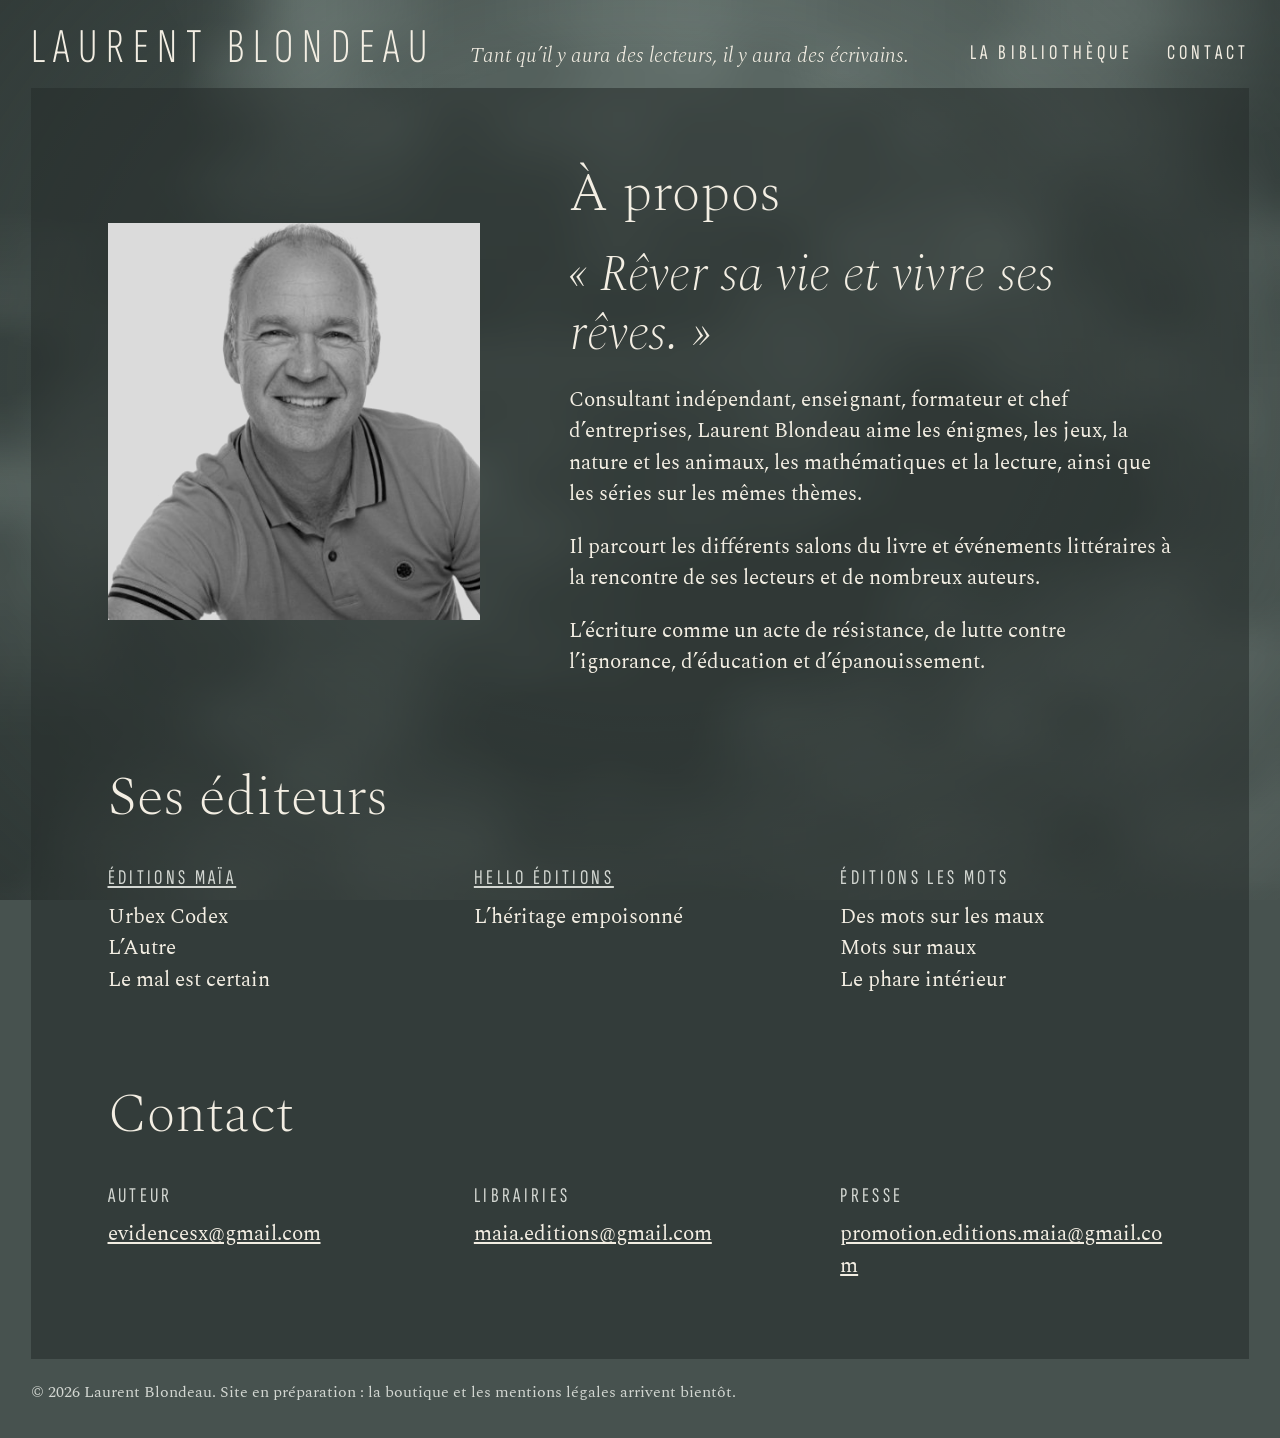
<file: site/a-propos.html>
<!DOCTYPE html>
<html lang="fr">
<head>
<meta charset="utf-8">
<meta name="viewport" content="width=device-width, initial-scale=1">
<title>À propos de Laurent Blondeau</title>
<meta name="description" content="Laurent Blondeau, écrivain : son parcours, ses éditeurs et comment le contacter.">
<!-- Préproduction : à retirer à l'ouverture, avec l'en-tête X-Robots-Tag de netlify.toml. -->
<meta name="robots" content="noindex">
<link rel="icon" href="data:image/svg+xml,%3Csvg xmlns='http://www.w3.org/2000/svg' viewBox='0 0 32 32'%3E%3Crect width='32' height='32' fill='%2339423F'/%3E%3Ccircle cx='16' cy='16' r='6' fill='%23D9A441'/%3E%3C/svg%3E">
<link rel="stylesheet" href="css/style.css">
</head>
<body>
<canvas id="brume" aria-hidden="true"></canvas>

<header class="entete">
  <div class="entete__titre">
    <p class="entete__nom"><a href="index.html">Laurent Blondeau</a></p>
    <p class="entete__phrase">Tant qu’il y aura des lecteurs, il y aura des écrivains.</p>
  </div>
  <nav class="menu" aria-label="Menu principal">
    <a href="index.html">La bibliothèque</a>
    <a href="#contact">Contact</a>
  </nav>
</header>

<main class="apropos">

  <section class="auteur">
    <img src="img/portrait.jpg" width="417" height="444" alt="Portrait de Laurent Blondeau">
    <div class="auteur__texte">
      <h1>À propos</h1>
      <p class="auteur__citation">«&nbsp;Rêver sa vie et vivre ses rêves.&nbsp;»</p>
      <p>Consultant indépendant, enseignant, formateur et chef d’entreprises, Laurent Blondeau aime les énigmes, les jeux, la nature et les animaux, les mathématiques et la lecture, ainsi que les séries sur les mêmes thèmes.</p>
      <p>Il parcourt les différents salons du livre et événements littéraires à la rencontre de ses lecteurs et de nombreux auteurs.</p>
      <p>L’écriture comme un acte de résistance, de lutte contre l’ignorance, d’éducation et d’épanouissement.</p>
    </div>
  </section>

  <section class="editeurs">
    <h2>Ses éditeurs</h2>
    <div class="editeurs__liste">
      <div>
        <h3><a href="https://www.editions-maia.com">Éditions Maïa</a></h3>
        <p>Urbex Codex<br>L’Autre<br>Le mal est certain</p>
      </div>
      <div>
        <h3><a href="https://helloeditions.fr">Hello Éditions</a></h3>
        <p>L’héritage empoisonné</p>
      </div>
      <div>
        <h3>Éditions les mots</h3>
        <p>Des mots sur les maux<br>Mots sur maux<br>Le phare intérieur</p>
      </div>
    </div>
  </section>

  <section class="contact" id="contact">
    <h2>Contact</h2>
    <div class="editeurs__liste">
      <div><h3>Auteur</h3><p><a href="mailto:evidencesx@gmail.com">evidencesx@gmail.com</a></p></div>
      <div><h3>Librairies</h3><p><a href="mailto:maia.editions@gmail.com">maia.editions@gmail.com</a></p></div>
      <div><h3>Presse</h3><p><a href="mailto:promotion.editions.maia@gmail.com">promotion.editions.maia@gmail.com</a></p></div>
    </div>
  </section>

</main>

<footer class="pied">
  <p class="pied__note">© 2026 Laurent Blondeau. Site en préparation&nbsp;: la boutique et les mentions légales arrivent bientôt.</p>
</footer>

<script src="js/brume.js"></script>
</body>
</html>
</file>
<file: site/css/style.css>
/* Laurent Blondeau.
   Idée : une bibliothèque dans la brume, un casier par thème. Au survol, le livre sort de son rayon.
   Au clic, il vient à soi et s'ouvre.
   Colonnes en 61,8 / 38,2 ; tailles et espacements pris dans la suite 8, 13, 21, 34, 55, 89, 144
   (le nombre d'or d'Urbex Codex). */

@font-face { font-family: "Sofia Sans Extra Condensed"; src: url("../polices/sofia-sans-extra-condensed-latin-wght-normal.woff2") format("woff2"); font-weight: 1 1000; font-display: swap; }
@font-face { font-family: "Spectral"; src: url("../polices/spectral-latin-200-normal.woff2") format("woff2"); font-weight: 200; font-display: swap; }
@font-face { font-family: "Spectral"; src: url("../polices/spectral-latin-200-italic.woff2") format("woff2"); font-weight: 200; font-style: italic; font-display: swap; }
@font-face { font-family: "Spectral"; src: url("../polices/spectral-latin-300-normal.woff2") format("woff2"); font-weight: 300; font-display: swap; }
@font-face { font-family: "Spectral"; src: url("../polices/spectral-latin-300-italic.woff2") format("woff2"); font-weight: 300; font-style: italic; font-display: swap; }
@font-face { font-family: "Spectral"; src: url("../polices/spectral-latin-400-normal.woff2") format("woff2"); font-weight: 400; font-display: swap; }
@font-face { font-family: "Spectral"; src: url("../polices/spectral-latin-400-italic.woff2") format("woff2"); font-weight: 400; font-style: italic; font-display: swap; }

:root {
  --brume: #47524F;
  --ombre: #2B3331;
  --papier: #F3EEE3;
  --encre: #22292A;
  --encre-douce: #57605E;
  --cendre: #D3D7D2;
  --bois: #3D372F;
  --bois-clair: #5C5345;
  --light: #D9A441;
  --light-rgb: 217, 164, 65;
  --titre: "Spectral", Georgia, "Times New Roman", serif;
  --etiquette: "Sofia Sans Extra Condensed", "Arial Narrow", "Helvetica Neue", sans-serif;
  --marge: clamp(13px, 2.4vw, 34px);
  --hl: clamp(170px, calc((100vh - 130px) / 2 - 68px), 360px); /* hauteur d'un livre : deux rangées tiennent dans l'écran */
  --douce: cubic-bezier(.22, .9, .24, 1);
}

*, *::before, *::after { box-sizing: border-box; }
html { scroll-behavior: smooth; -webkit-text-size-adjust: 100%; }
body { margin: 0; background: var(--brume); color: var(--papier); font-family: var(--titre); font-size: 21px; line-height: 1.5; overflow-x: hidden; }
img { display: block; max-width: 100%; height: auto; }
a { color: inherit; }
h1, h2, h3, p { margin: 0; }
:focus-visible { outline: 2px solid var(--papier); outline-offset: 4px; }

#brume { position: fixed; inset: 0; width: 100%; height: 100%; z-index: -2; display: block; }
body::before { /* vignette légère : les bords s'assombrissent, le centre respire */
  content: ""; position: fixed; inset: 0; z-index: -1; pointer-events: none;
  background: radial-gradient(ellipse at 50% 42%, rgba(26, 32, 31, 0) 44%, rgba(26, 32, 31, .42) 100%);
}

/* ---------- En-tête ---------- */
.entete { display: flex; flex-wrap: wrap; justify-content: space-between; align-items: flex-end; gap: 8px 34px; padding: 21px var(--marge) 13px; }
.entete__titre { display: flex; flex-wrap: wrap; align-items: baseline; gap: 0 34px; min-width: 0; }
.entete h1, .entete__nom { font-family: var(--etiquette); font-weight: 300; font-size: clamp(34px, 3.8vw, 55px); line-height: 1.1; letter-spacing: .18em; text-transform: uppercase; }
.entete__nom a { text-decoration: none; }
.entete__phrase { font-style: italic; font-weight: 300; font-size: 21px; line-height: 1.3; }
.menu { display: flex; flex-wrap: wrap; gap: 0 34px; font-family: var(--etiquette); font-size: 21px; letter-spacing: .2em; text-transform: uppercase; }
.menu a { display: inline-flex; align-items: center; min-height: 44px; text-decoration: none; }
.menu a:hover, .pied a:hover, .apropos a:hover { color: var(--light); }

/* ---------- La bibliothèque ---------- */
.bibliotheque { position: relative; display: grid; grid-template-columns: 1.618fr 1fr; gap: 0; margin: 0 var(--marge); border: 8px solid var(--bois); border-top-color: var(--bois-clair); box-shadow: 0 34px 55px rgba(13, 18, 17, .45); }
.faisceau { /* le faisceau qui suit la souris : devant les dos des livres, derrière les couvertures */
  position: absolute; inset: 0; z-index: 2; pointer-events: none;
  background: radial-gradient(circle 377px at var(--bx, 50%) var(--by, 30%), rgba(var(--light-rgb), .2), rgba(var(--light-rgb), 0) 100%);
}
.casier { position: relative; display: flex; flex-direction: column; min-width: 0; background: rgba(24, 29, 27, .34); }
.casier:nth-of-type(odd) { border-right: 8px solid var(--bois); }
.casier__fond { /* les dos de livres décoratifs, posés par brume.js */
  position: absolute; z-index: 1; left: 0; right: 0; top: 0; bottom: 34px; overflow: hidden; display: flex; align-items: flex-end; padding: 0 3px;
  box-shadow: inset 0 21px 21px -13px rgba(13, 18, 17, .6);
}
.dos {
  flex: 0 0 auto; width: var(--l); height: var(--h); margin-right: 1px; position: relative; transform: rotate(var(--t)); transform-origin: bottom center;
  background: linear-gradient(90deg, rgba(0, 0, 0, .34), rgba(0, 0, 0, 0) 28%, rgba(255, 255, 255, .1) 52%, rgba(0, 0, 0, .3)), var(--c);
}
.dos::before, .dos::after { content: ""; position: absolute; left: 0; right: 0; height: var(--f); background: rgba(217, 190, 130, .42); }
.dos::before { top: 13%; }
.dos::after { top: 17%; }

.casier__livres { position: relative; z-index: 3; display: flex; justify-content: center; align-items: flex-end; gap: clamp(8px, 2.6vw, 34px); flex-grow: 1; padding: 34px 8px 0; }
.casier__planche {
  position: relative; z-index: 2; min-height: 34px; padding: 3px 13px; display: flex; align-items: center; justify-content: center;
  background: linear-gradient(180deg, var(--bois-clair), var(--bois) 26%); box-shadow: 0 8px 13px rgba(13, 18, 17, .4);
  font-family: var(--etiquette); font-weight: 400; font-size: 21px; line-height: 1.2; letter-spacing: .24em; text-transform: uppercase; color: var(--papier); text-align: center;
}

.fiche { position: relative; z-index: 3; flex: 0 0 auto; }
.fiche__texte { padding-top: 13px; max-width: 34em; }
/* Le texte reste lisible sans JavaScript et par les moteurs de recherche ; avec JavaScript, il s'affiche dans le livre ouvert. */
.js .fiche__texte { display: none; }

.book {
  display: block; position: relative; text-decoration: none; color: var(--papier);
  transform: perspective(900px) translateY(0) translateZ(0) rotateX(0deg) rotate(var(--rr)); transform-origin: bottom center;
  transition: transform .5s var(--douce);
}
.book__obj { display: block; position: relative; animation: ranger .8s var(--douce) both; animation-delay: calc(var(--i) * 60ms); transition: filter .35s ease; }
.book__obj img {
  height: var(--hl); width: auto; max-width: none;
  /* la tranche du livre, puis son ombre sur le rayon */
  box-shadow: 1px 0 0 #E6DFCE, 2px 0 0 #D5CDBA, 3px 0 0 #C4BCA9, 4px 0 0 #6F6C61, 8px 3px 13px rgba(13, 18, 17, .55);
  transition: box-shadow .5s var(--douce);
}
.book__obj::after { /* le pli du dos */
  content: ""; position: absolute; inset: 0 auto 0 0; width: 7%; pointer-events: none;
  background: linear-gradient(90deg, rgba(255, 255, 255, .1), rgba(0, 0, 0, .22) 62%, rgba(0, 0, 0, 0));
}
.book__titre {
  position: absolute; z-index: 4; left: 50%; top: calc(100% + 3px); transform: translate(-50%, -8px); white-space: nowrap;
  padding: 3px 13px; background: var(--ombre); font-family: var(--etiquette); font-size: 21px; line-height: 1.3; letter-spacing: .1em;
  opacity: 0; transition: opacity .25s ease, transform .35s var(--douce); pointer-events: none;
}
@keyframes ranger { from { opacity: 0; transform: translateY(13px) scale(.95); } to { opacity: 1; transform: none; } }

/* Le livre sort de son rayon : il vient vers nous et bascule par le haut, comme tiré du doigt. */
@media (hover: hover) {
  .fiche:has(.book:hover) { z-index: 5; }
  .book:hover { transform: perspective(900px) translateY(-13px) translateZ(89px) rotateX(-7deg) rotate(0deg); }
  .book:hover .book__obj img { box-shadow: 1px 0 0 #E6DFCE, 2px 0 0 #D5CDBA, 3px 0 0 #C4BCA9, 4px 0 0 #6F6C61, 13px 34px 34px rgba(13, 18, 17, .6); }
  .book:hover .book__titre { opacity: 1; transform: translate(-50%, 0); }
  .bibliotheque:has(.book:hover) .book:not(:hover) .book__obj { filter: blur(3px) brightness(.8); }
}
.fiche:has(.book:focus-visible) { z-index: 5; }
.casier:has(.book:hover) .casier__livres, .casier:has(.book:focus-visible) .casier__livres { z-index: 6; }
.book:focus-visible { transform: perspective(900px) translateY(-13px) translateZ(89px) rotateX(-7deg) rotate(0deg); outline-offset: 6px; }
.book:focus-visible .book__titre { opacity: 1; transform: translate(-50%, 0); }

/* ---------- À propos ---------- */
.apropos { background: rgba(38, 45, 43, .58); margin: 0 var(--marge); padding: clamp(34px, 6vw, 89px) clamp(21px, 6vw, 89px); display: flex; flex-direction: column; gap: 89px; }
.apropos > * { max-width: 1100px; width: 100%; margin-inline: auto; }
.apropos h1, .apropos h2 { font-weight: 200; font-size: clamp(34px, 5vw, 55px); line-height: 1.1; }
.auteur { display: flex; flex-wrap: wrap; gap: 34px 89px; align-items: center; }
.auteur > img { flex: 1 1 233px; min-width: 0; max-width: 377px; filter: grayscale(1) contrast(1.05) brightness(.86); }
.auteur__texte { flex: 1.618 1 377px; min-width: 0; display: flex; flex-direction: column; gap: 21px; }
.auteur__texte p { max-width: 34em; }
.auteur__citation { font-style: italic; font-weight: 200; font-size: clamp(34px, 4vw, 55px); line-height: 1.15; }
.editeurs, .contact { display: flex; flex-direction: column; gap: 34px; }
.editeurs__liste { display: grid; grid-template-columns: repeat(auto-fit, minmax(min(233px, 100%), 1fr)); gap: 34px; }
.editeurs__liste > div { display: flex; flex-direction: column; gap: 8px; }
.editeurs__liste h3 { font-family: var(--etiquette); font-weight: 400; font-size: 21px; letter-spacing: .16em; text-transform: uppercase; color: var(--cendre); }
.editeurs__liste a { overflow-wrap: anywhere; }

.pied { padding: 21px var(--marge) 34px; }
.pied__note { font-size: 16px; color: var(--cendre); }

/* ---------- Le livre ouvert ---------- */
.lecteur { position: fixed; inset: 0; width: 100vw; height: 100vh; height: 100dvh; max-width: none; max-height: none; margin: 0; padding: 0; border: 0; background: none; color: var(--encre); overflow: hidden; }
.lecteur::backdrop { background: transparent; }
.lecteur__voile {
  position: absolute; inset: 0;
  background: radial-gradient(circle at 50% 46%, rgba(var(--light-rgb), .26), rgba(var(--light-rgb), 0) 62%), rgba(56, 66, 63, .58);
  -webkit-backdrop-filter: blur(13px); backdrop-filter: blur(13px);
}
.lecteur__fermer {
  position: absolute; z-index: 3; top: 13px; right: 13px; min-height: 44px; padding: 8px 21px; border: 1px solid rgba(243, 238, 227, .55); background: rgba(32, 39, 37, .72); color: var(--papier);
  font-family: var(--etiquette); font-size: 21px; letter-spacing: .14em; text-transform: uppercase; cursor: pointer;
}
.lecteur__fermer:hover { background: var(--papier); color: var(--encre); }

.ob-scene { position: absolute; inset: 0; display: grid; place-items: center; perspective: 2400px; pointer-events: none; }
.ob-decale, .ob { transform-style: preserve-3d; }
.ob { position: relative; width: var(--pw); height: var(--ph); pointer-events: auto; }
.ob-page { position: absolute; inset: 0; background: var(--papier); padding: clamp(21px, 3.4vmin, 34px); overflow-y: auto; font-size: 17px; line-height: 1.5; color: var(--encre); }
.ob-page--droite { display: flex; flex-direction: column; gap: 21px; padding-bottom: 0; box-shadow: inset 21px 0 21px -21px rgba(34, 41, 42, .4), 21px 34px 55px rgba(13, 18, 17, .5), 2px 2px 0 #DAD3C1, 4px 4px 0 #C4BCA9; }
.ob-page--droite:focus-visible { outline-offset: -4px; outline-color: var(--encre); }
.ob-page--gauche { transform: rotateY(180deg); backface-visibility: hidden; -webkit-backface-visibility: hidden; box-shadow: inset -21px 0 21px -21px rgba(34, 41, 42, .4), -21px 34px 55px rgba(13, 18, 17, .5), -2px 2px 0 #DAD3C1, -4px 4px 0 #C4BCA9; display: flex; flex-direction: column; justify-content: center; }
.ob-couv { position: absolute; inset: 0; transform-origin: left center; transform-style: preserve-3d; }
.ob-face { position: absolute; inset: 0; width: 100%; height: 100%; max-width: none; object-fit: cover; backface-visibility: hidden; -webkit-backface-visibility: hidden; box-shadow: 21px 34px 55px rgba(13, 18, 17, .5); }

.etiquette { font-family: var(--etiquette); font-size: 21px; line-height: 1.25; letter-spacing: .14em; text-transform: uppercase; color: var(--light); }
.accroche { font-style: italic; text-wrap: pretty; }
.meta { font-size: 16px; }
.prix { font-weight: 300; font-size: 34px; line-height: 1.2; }
.resume { display: flex; flex-direction: column; gap: 13px; }
.ob-tete { display: flex; flex-direction: column; gap: 13px; }
.ob-tete .etiquette { color: var(--encre-douce); }
.ob-tete h2 { font-weight: 200; font-size: clamp(34px, calc(var(--pw) / 8.5), 55px); line-height: 1.05; text-wrap: balance; }
.ob-tete h2::after { content: ""; display: block; width: 55px; height: 3px; margin-top: 21px; background: var(--light); }
.ob-tete .accroche { color: var(--encre); font-size: 21px; line-height: 1.35; }
.ob-tete .meta { color: var(--encre-douce); font-size: 15px; }
.ob-page--droite > .ob-tete { display: none; }
.ob-corps { display: flex; flex-direction: column; gap: 13px; }
/* Le prix et le bouton restent visibles quand le résumé défile. */
.ob-achat { position: sticky; bottom: 0; margin-top: auto; padding: 13px 0; background: var(--papier); border-top: 1px solid rgba(34, 41, 42, .22); display: flex; flex-wrap: wrap; align-items: center; gap: 8px 21px; }
.ob-prix { font-weight: 300; font-size: 34px; line-height: 1.2; }
.ob-achat button { flex: 1 1 144px; min-height: 44px; border: 0; padding: 8px 13px; background: var(--encre); color: var(--papier); font-family: var(--etiquette); font-weight: 500; font-size: 21px; letter-spacing: .1em; }
.ob-achat button:disabled { opacity: .55; cursor: not-allowed; }
.ob-note { flex-basis: 100%; font-size: 15px; color: var(--encre-douce); }

/* Écran étroit : une seule page, qui reprend aussi le titre. */
.lecteur--simple .ob-page--gauche { display: none; }
.lecteur--simple .ob-page--droite > .ob-tete { display: flex; }

/* ---------- Téléphone et tablette : un casier par ligne ---------- */
@media (max-width: 760px) {
  :root { --hl: min(40vw, 240px); }
  body { font-size: 19px; }
  .bibliotheque { grid-template-columns: minmax(0, 1fr); border-width: 6px; }
  .casier:nth-of-type(odd) { border-right: 0; }
  .casier { border-bottom: 0; }
  .casier__livres { padding-top: 21px; }
  .casier__planche { letter-spacing: .18em; }
  .book__titre { display: none; }
  .entete { padding-top: 13px; }
  .entete__phrase { font-size: 18px; }
  .menu { gap: 0 21px; }
  .apropos { gap: 55px; }
}

@media (prefers-reduced-motion: reduce) {
  html { scroll-behavior: auto; }
  .book, .book__obj, .book__obj img, .book__titre { animation: none; transition: none; }
}
</file>
